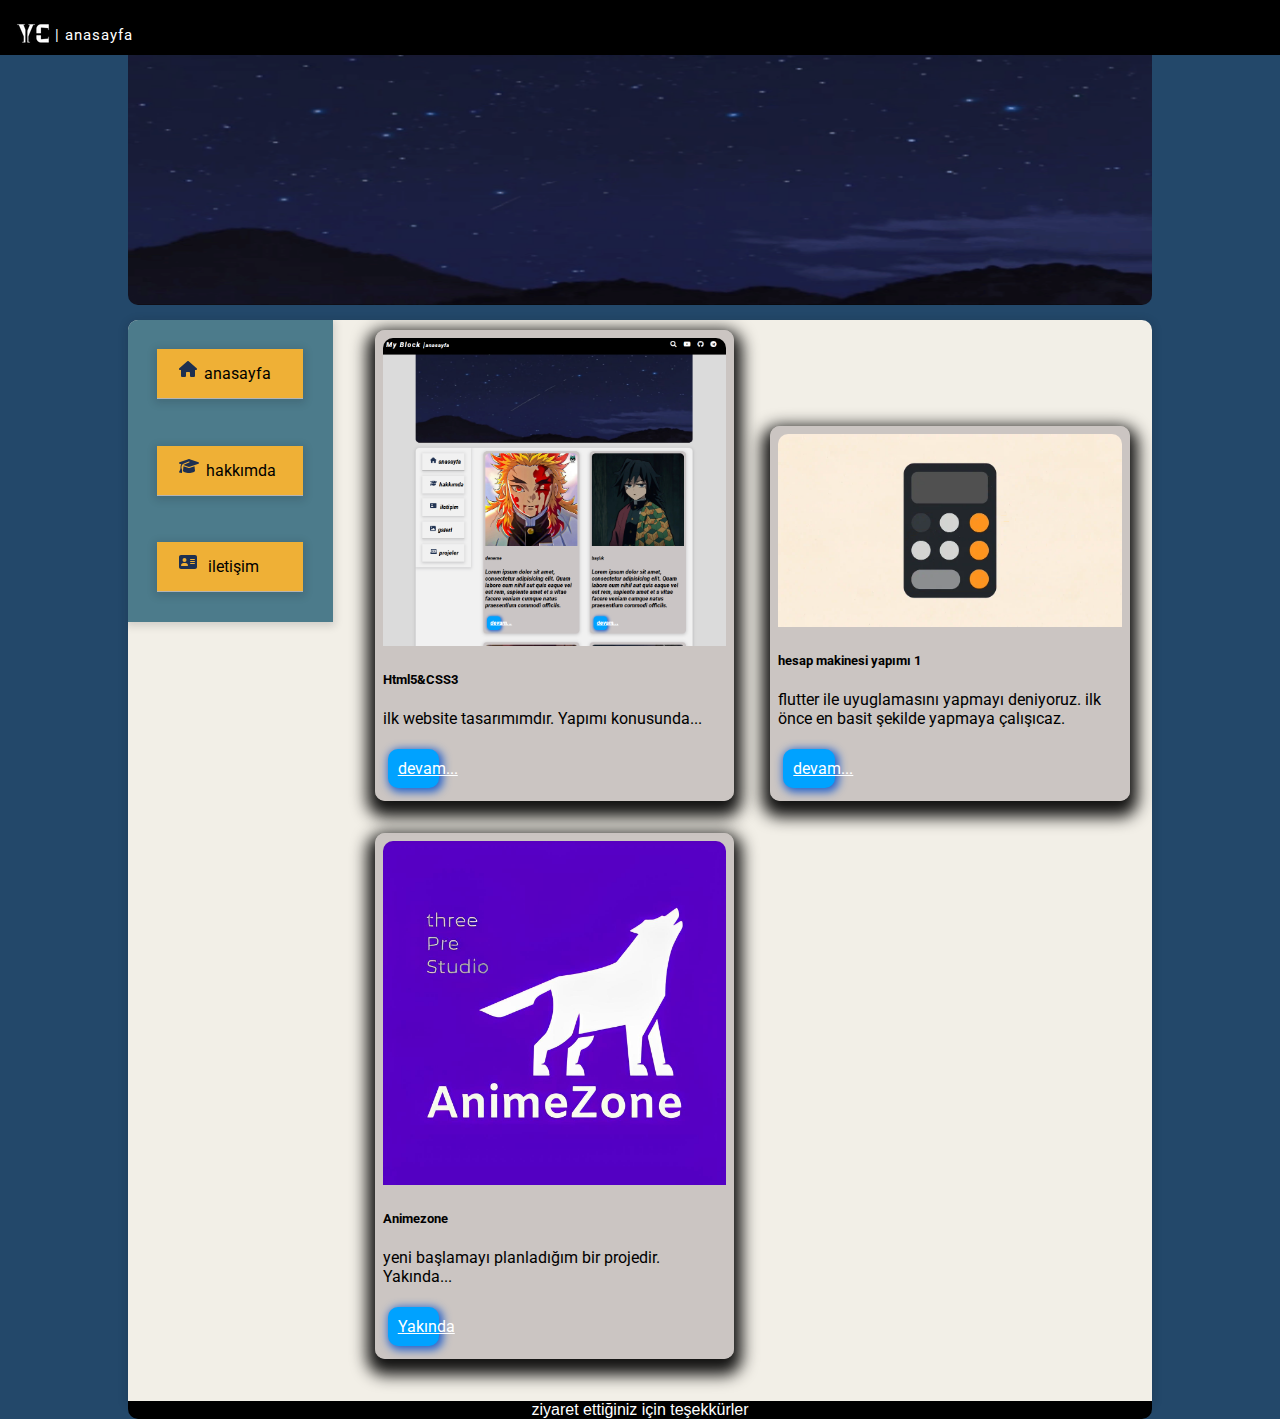
<file: index.html>
<!DOCTYPE html>
<html lang="en">
<head>
    <meta charset="UTF-8">
    <meta name="viewport" content="width=device-width, initial-scale=1.0">
    <title>anasayfa</title>
    <link rel="stylesheet" href="style/style.css">
    <link rel="preconnect" href="https://fonts.googleapis.com">
    <link rel="preconnect" href="https://fonts.googleapis.com">
    <link rel="preconnect" href="https://fonts.gstatic.com" crossorigin>
    <link href="https://fonts.googleapis.com/css2?family=Roboto:ital,wght@1,900&display=swap" rel="stylesheet">
    <link rel="stylesheet" href="https://use.fontawesome.com/releases/v5.0.13/css/all.css" integrity="sha384-DNOHZ68U8hZfKXOrtjWvjxusGo9WQnrNx2sqG0tfsghAvtVlRW3tvkXWZh58N9jp" crossorigin="anonymous">
    <link rel="icon" href="style/img/YC.png" type="image/png">

</head>
<body>
    <div class="social_bar">
        <font><span class="index"><img src="style/img/YC.png" alt=""> | anasayfa</span></font>
        

        <i><a class="topbar-link" href="https://instagram.com/00yusufcr"><i class="fab fa-instagram"></i></a></i>
        <i><a class="topbar-link" href="https://youtube.com/@00yusufcr"><i class="fab fa-youtube"></i></a></i>
        <i><a class="topbar-link" href="https://github.com/zynoxus"><i class="fab fa-github"></i></a></i>
        
       
    </div>

        <div class="container">

            <header>
                <img class="headerResim" src="style/img/uwu.gif" alt="">
                </header>
            <section>

                <nav><ul>
                    <li  class="anasayfa"><a class="li1" href="index.html"><img src="style/img/house-solid.svg" alt="">anasayfa</a></li>
                    <li  class="hakkımda"><a class="li2" href="hakkımda.html"><img src="style/img/graduation-cap-solid.svg" alt="">hakkımda</a></li>
                    <li  class="iletişim"><a class="li3" href="iletisim.html"><img src="style/img/address-card-solid.svg" alt=""> iletişim</a></li>
                    
                    <!--<li  class="galeri"><a class="li4" href="#"><img src="style/img/image-solid.svg" alt="">galeri</a></li>
                    <li  class="projeler"><a class="li5" href="#"><img src="style/img/laptop-code-solid.svg" alt="">projeler</a></li>-->
                </ul></nav>
                <main  >
                    <div class="içerik">
                        <img src="style/img/ilk_website_ss.png"  alt="resim" class="rsm">

                        <h5>Html5&CSS3</h5>
                        <p>ilk website tasarımımdır. Yapımı konusunda...</p>
                        <a href="ilk_websites.html" class="btndevam">devam...</a>
                    
                    
                    </div>
                    <div class="içerik">
                        <img src="style/img/calculator.webp"  alt="resim" class="rsm">

                        <h5>hesap makinesi yapımı 1</h5>
                        <p>flutter ile uyuglamasını yapmayı deniyoruz. ilk önce en basit şekilde yapmaya çalışıcaz.</p>
                        <a href="hesap-makinesi1.html" class="btndevam">devam...</a>
                    
                    
                    </div>
                    <div class="içerik">
                        <img src="style/img/animezone-logo.jpg"  alt="resim" class="rsm">

                        <h5>Animezone</h5>
                        <p>yeni başlamayı planladığım bir projedir. Yakında...</p>
                        <a href="" class="btndevam">Yakında</a>
                    
                    
                    </div>
                    
                    
                    <!-- 
                    <div class="içerik">
                        <img src="style/img/içerik4.jpeg"  alt="resim" class="rsm">

                        <h5>başlık</h5>
                        <p>Lorem ipsum dolor sit amet, consectetur adipisicing elit. Quam labore eum nihil aut quis eaque vel est rem, sapiente amet et a vitae facere veniam cumque natus praesentium commodi officiis.</p>
                        <a href="#" class="btndevam">devam...</a>
                    
                    
                    </div>
-->                    

                </main>

            </section>
            <footer>ziyaret ettiğiniz için teşekkürler</footer>
        </div>

</body>
</html>
</file>
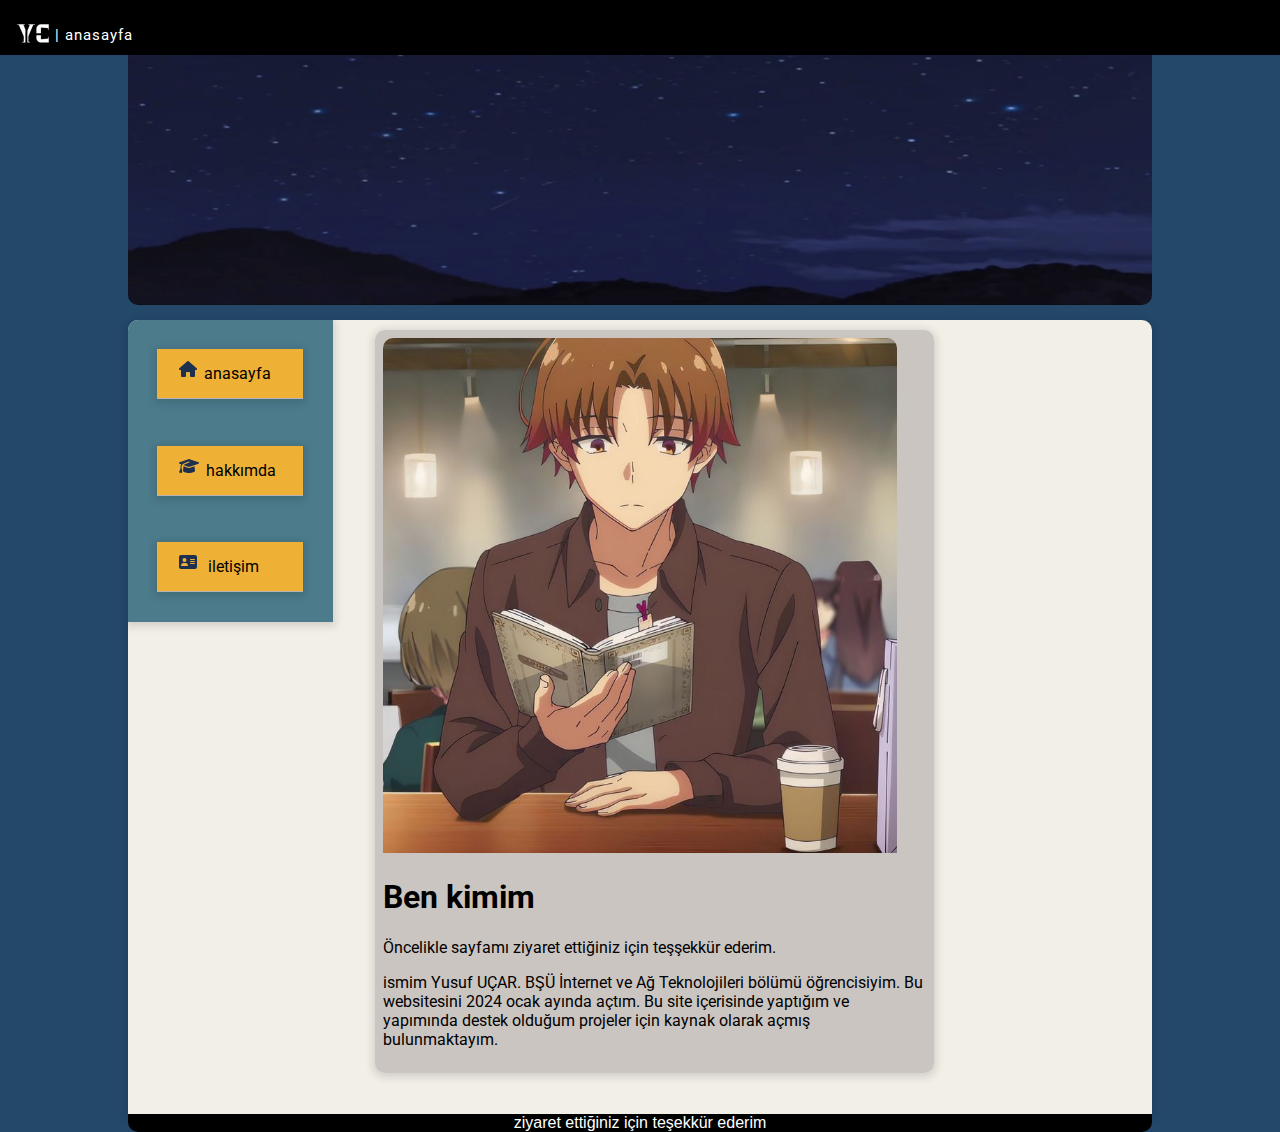
<file: hakkımda.html>
<!DOCTYPE html>
<html lang="en">
<head>
    <meta charset="UTF-8">
    <meta name="viewport" content="width=device-width, initial-scale=1.0">
    <title>anasayfa</title>
    <link rel="stylesheet" href="style/style.css">
    <link rel="preconnect" href="https://fonts.googleapis.com">
    <link rel="preconnect" href="https://fonts.googleapis.com">
    <link rel="preconnect" href="https://fonts.gstatic.com" crossorigin>
    <link href="https://fonts.googleapis.com/css2?family=Roboto:ital,wght@1,900&display=swap" rel="stylesheet">
    <link rel="stylesheet" href="https://use.fontawesome.com/releases/v5.0.13/css/all.css" integrity="sha384-DNOHZ68U8hZfKXOrtjWvjxusGo9WQnrNx2sqG0tfsghAvtVlRW3tvkXWZh58N9jp" crossorigin="anonymous">
    <link rel="icon" href="style/img/YC.png" type="image/png">
    
     <style>
        .içerik_sayfası{
        width: 70%;
        height: auto;
        display: inline-block;
        margin-left: 4%;
        margin-bottom: 4%;
        padding: 1%;


        box-shadow: 0 2px 8px 2px rgba(20, 23, 28, .15);
        border-bottom-left-radius: 10px;
        border-bottom-right-radius: 10px;
        border-top-left-radius: 10px;
        border-top-right-radius: 10px;
        background-color: #b6adada6;
    
    
     }
    </style>

</head>
<body>
    <div class="social_bar">
        <font><span class="index"><img src="style/img/YC.png" alt=""> | anasayfa</span></font>
        
    
        <i><a class="topbar-link" href="https://instagram.com/00yusufcr"><i class="fab fa-instagram"></i></a></i>
        <i><a class="topbar-link" href="https://youtube.com/@00yusufcr"><i class="fab fa-youtube"></i></a></i>
        <i><a class="topbar-link" href="https://github.com/zynoxus"><i class="fab fa-github"></i></a></i>
        
       
    </div>

        <div class="container">

            <header>
                <img class="headerResim" src="style/img/uwu.gif" alt="">
                </header>
            <section>

                <nav><ul>
                    <li  class="anasayfa"><a class="li1" href="index.html"><img src="style/img/house-solid.svg" alt="">anasayfa</a></li>
                    <li  class="hakkımda"><a class="li2" href="hakkımda.html"><img src="style/img/graduation-cap-solid.svg" alt="">hakkımda</a></li>
                    <li  class="iletişim"><a class="li3" href="iletisim.html"><img src="style/img/address-card-solid.svg" alt=""> iletişim</a></li>
                    <!--<li  class="galeri"><a class="li4" href="#"><img src="style/img/image-solid.svg" alt="">galeri</a></li>
                    <li  class="projeler"><a class="li5" href="#"><img src="style/img/laptop-code-solid.svg" alt="">projeler</a></li>-->
                </ul></nav>
                <main  >
                    <div class="içerik_sayfası">
                        <img src="style/img/kapak1.png"  alt="resim" class="rsm">

                        <h1>Ben kimim</h1>
                        <p>Öncelikle sayfamı ziyaret ettiğiniz için teşşekkür ederim. </p>
                        <p> ismim Yusuf UÇAR. BŞÜ İnternet ve Ağ Teknolojileri bölümü öğrencisiyim. 
                            Bu websitesini 2024 ocak ayında açtım. 
                            Bu site içerisinde yaptığım ve yapımında destek olduğum projeler için kaynak olarak açmış bulunmaktayım. </p>
                    
                    
                
                    
                    
                    </div>

                </main>

            </section>
            <footer>ziyaret ettiğiniz için teşekkür ederim</footer>
        </div>

</body>
</html>
</file>
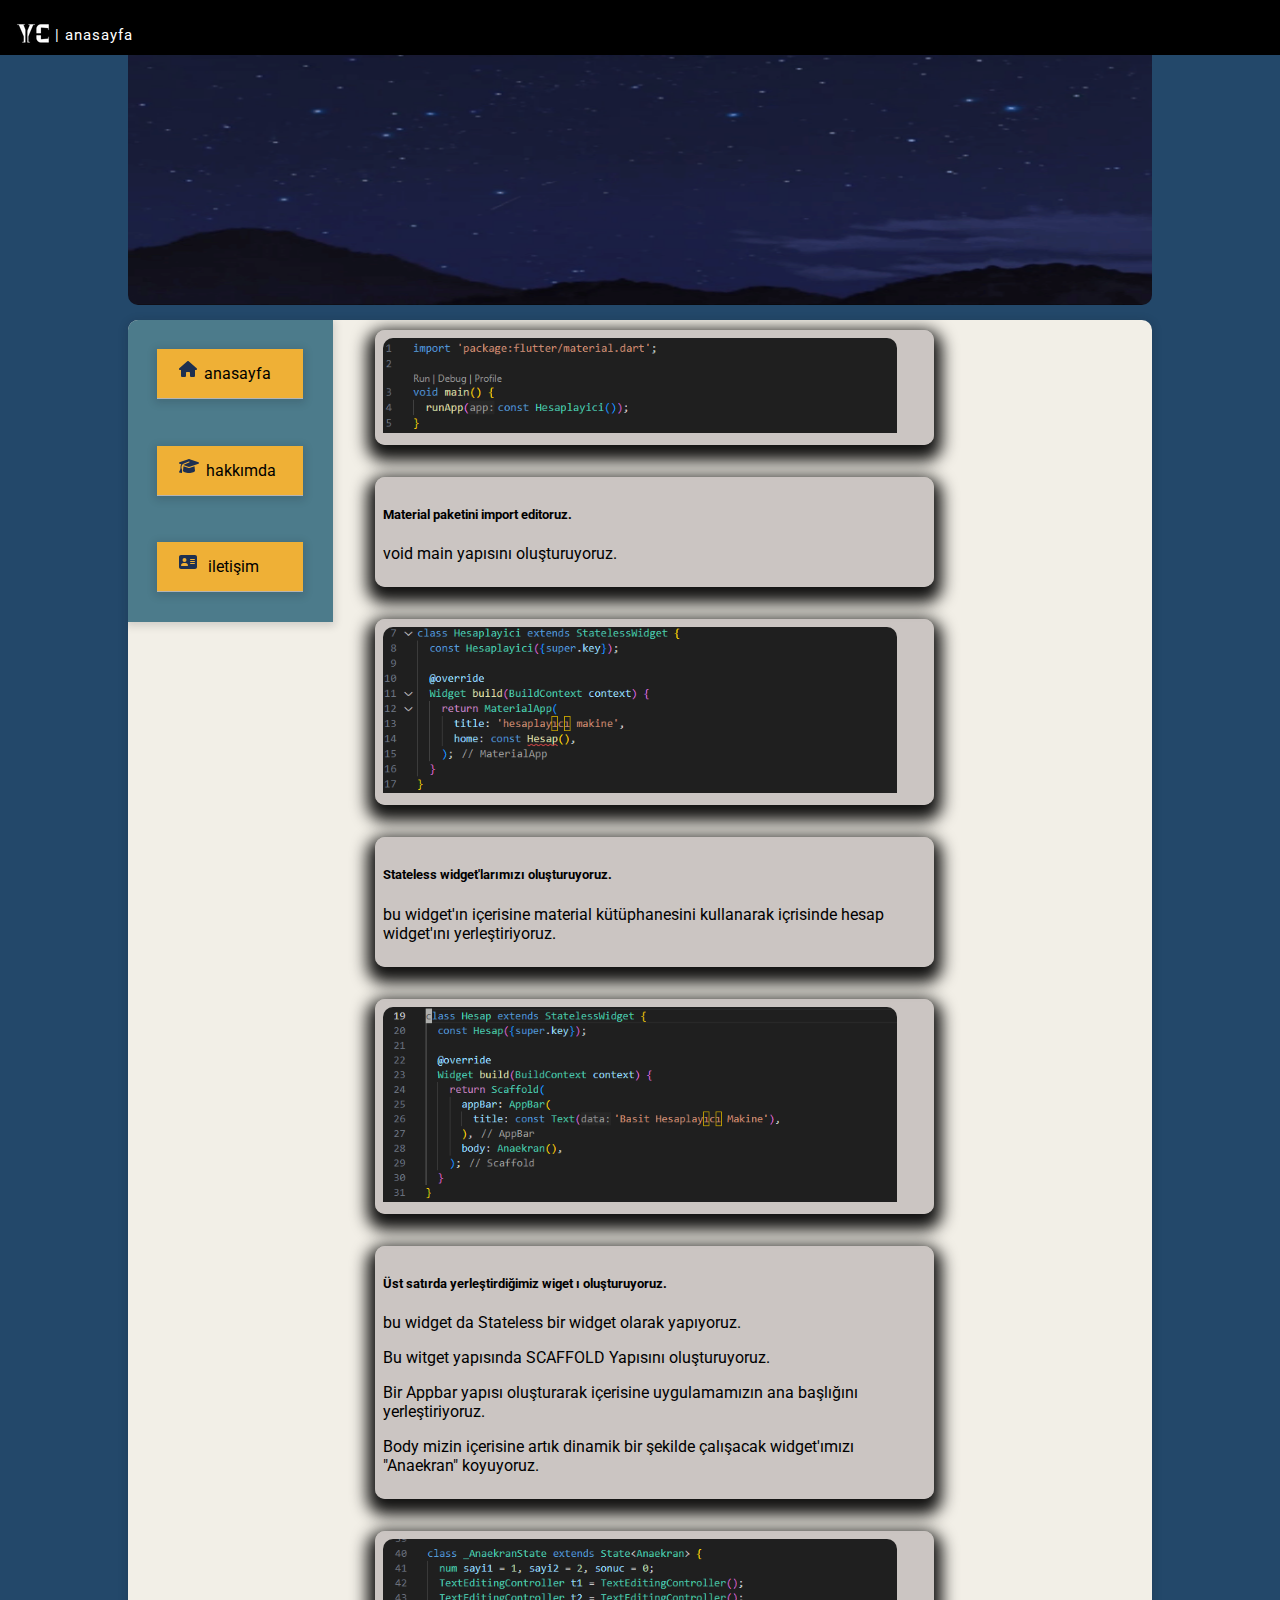
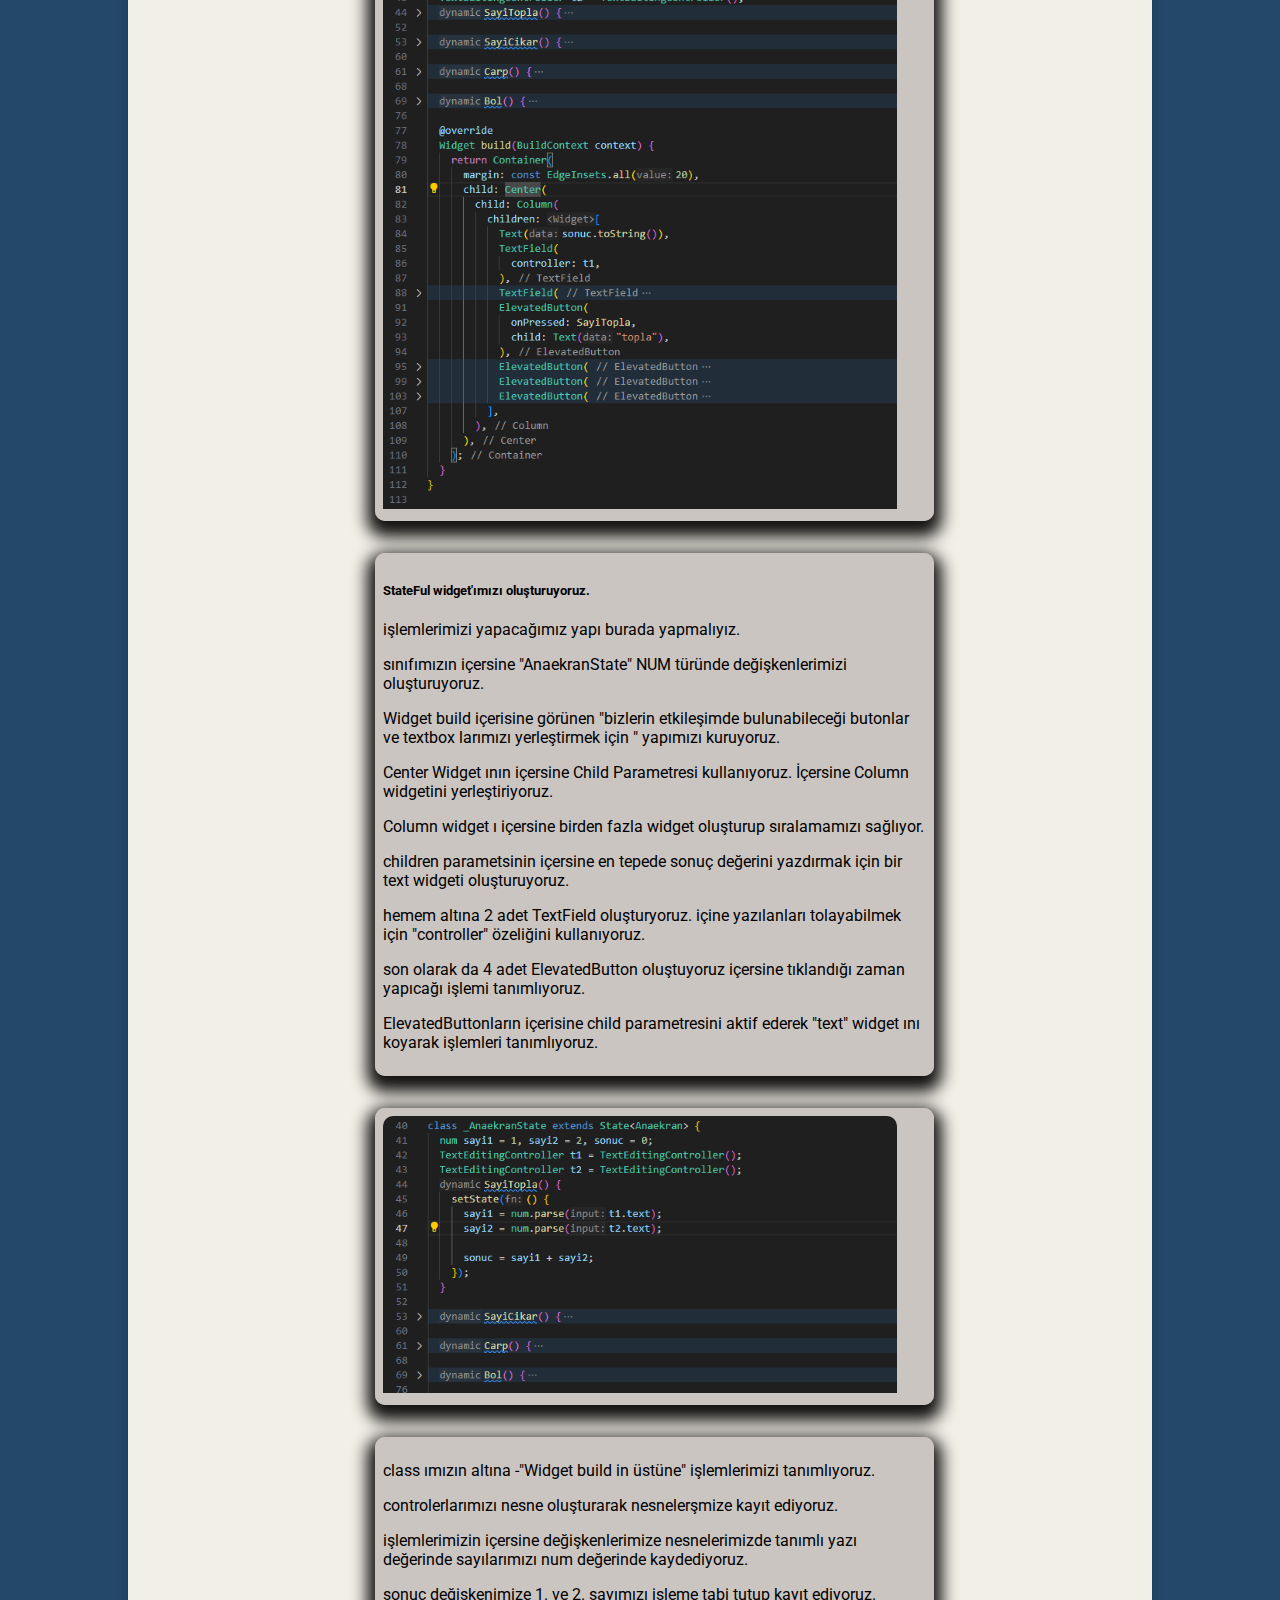
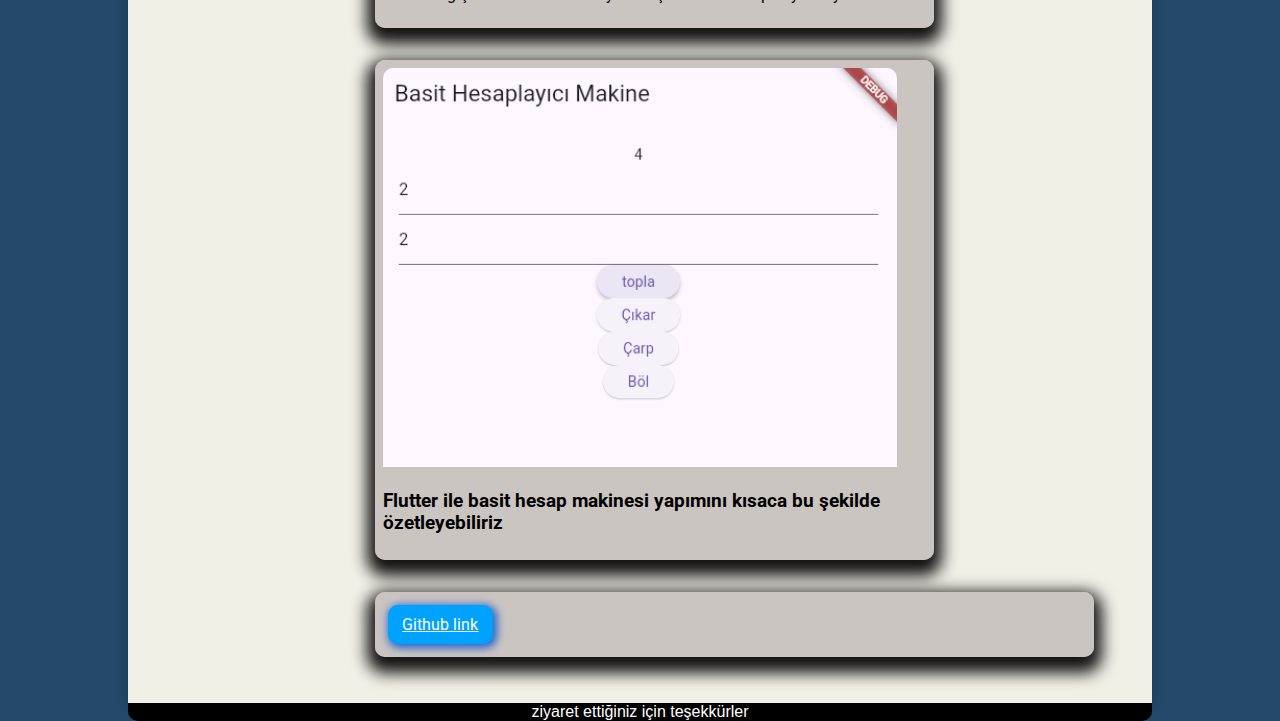
<file: hesap-makinesi1.html>
<!DOCTYPE html>
<html lang="en">
<head>
    <meta charset="UTF-8">
    <meta name="viewport" content="width=device-width, initial-scale=1.0">
    <title>anasayfa</title>
    <link rel="stylesheet" href="style/style.css">
    <link rel="preconnect" href="https://fonts.googleapis.com">
    <link rel="preconnect" href="https://fonts.googleapis.com">
    <link rel="preconnect" href="https://fonts.gstatic.com" crossorigin>
    <link href="https://fonts.googleapis.com/css2?family=Roboto:ital,wght@1,900&display=swap" rel="stylesheet">
    <link rel="stylesheet" href="https://use.fontawesome.com/releases/v5.0.13/css/all.css" integrity="sha384-DNOHZ68U8hZfKXOrtjWvjxusGo9WQnrNx2sqG0tfsghAvtVlRW3tvkXWZh58N9jp" crossorigin="anonymous">
    <link rel="icon" href="style/img/YC.png" type="image/png">

</head>
<body>
    <div class="social_bar">
        <font><span class="index"><img src="style/img/YC.png" alt=""> | anasayfa</span></font>
        

        <i><a class="topbar-link" href="https://instagram.com/00yusufcr"><i class="fab fa-instagram"></i></a></i>
        <i><a class="topbar-link" href="https://youtube.com/@00yusufcr"><i class="fab fa-youtube"></i></a></i>
        <i><a class="topbar-link" href="https://github.com/zynoxus"><i class="fab fa-github"></i></a></i>
        
       
    </div>

        <div class="container">

            <header>
                <img class="headerResim" src="style/img/uwu.gif" alt="">
                </header>
            <section>

                <nav><ul>
                    <li  class="anasayfa"><a class="li1" href="index.html"><img src="style/img/house-solid.svg" alt="">anasayfa</a></li>
                    <li  class="hakkımda"><a class="li2" href="hakkımda.html"><img src="style/img/graduation-cap-solid.svg" alt="">hakkımda</a></li>
                    <li  class="iletişim"><a class="li3" href="iletisim.html"><img src="style/img/address-card-solid.svg" alt=""> iletişim</a></li>
                    <!--<li  class="galeri"><a class="li4" href="#"><img src="style/img/image-solid.svg" alt="">galeri</a></li>
                    <li  class="projeler"><a class="li5" href="#"><img src="style/img/laptop-code-solid.svg" alt="">projeler</a></li>-->
                </ul></nav>
                <main  >
                    <div class="içerik_sayfası2">
                        <img src="style/img/proje-görseli1.png" alt="resim" class="rsm">
                    </div>
                    <div class="içerik_sayfası2">
                        <h5>Material paketini import editoruz.</h5>
                        <p>void main yapısını oluşturuyoruz.</p>
                    </div>
                    <div class="içerik_sayfası2">
                        <img src="style/img/proje-görseli2.png"  alt="resim" class="rsm">
                    </div>
                    <div class="içerik_sayfası2">
                        <h5>Stateless widget'larımızı oluşturuyoruz.</h5>
                        <p>bu widget'ın içerisine material kütüphanesini kullanarak içrisinde hesap widget'ını yerleştiriyoruz.</p>
                    </div>
                    <div class="içerik_sayfası2">
                        <img src="style/img/proje-görseli3.png"  alt="resim" class="rsm">
                    </div>
                    <div class="içerik_sayfası2">
                        <h5>Üst satırda yerleştirdiğimiz wiget ı oluşturuyoruz.</h5>
                        <p>bu widget da Stateless bir widget olarak yapıyoruz. </p>
                        <p>Bu witget yapısında SCAFFOLD Yapısını oluşturuyoruz.</p>
                        <p>Bir Appbar yapısı oluşturarak içerisine uygulamamızın ana başlığını yerleştiriyoruz.</p>
                        <p>Body mizin içerisine artık dinamik bir şekilde çalışacak widget'ımızı "Anaekran" koyuyoruz.</p>
                    </div>
                    <div class="içerik_sayfası2">
                        <img src="style/img/proje-görseli4.1.png"  alt="resim" class="rsm">
                    </div>
                    <div class="içerik_sayfası2">
                        <h5>StateFul widget'ımızı oluşturuyoruz.</h5>
                        <p>işlemlerimizi yapacağımız yapı burada yapmalıyız.</p>
                        <p>sınıfımızın içersine "AnaekranState" NUM türünde değişkenlerimizi oluşturuyoruz.</p>
                        <p>Widget build içerisine görünen "bizlerin etkileşimde bulunabileceği butonlar ve textbox larımızı yerleştirmek için " yapımızı kuruyoruz.</p>
                        <p>Center Widget ının içersine Child Parametresi kullanıyoruz. İçersine Column widgetini yerleştiriyoruz.</p>
                        <p>Column widget ı içersine birden fazla widget oluşturup sıralamamızı sağlıyor.</p>
                        <p>children parametsinin içersine en tepede sonuç değerini yazdırmak için bir text widgeti oluşturuyoruz.</p>
                        <p>hemem altına 2 adet TextField oluşturyoruz. içine yazılanları tolayabilmek için "controller" özeliğini kullanıyoruz.</p>
                        <p>son olarak da 4 adet ElevatedButton oluştuyoruz içersine tıklandığı zaman yapıcağı işlemi tanımlıyoruz.</p>
                        <p>ElevatedButtonların içerisine child parametresini aktif ederek "text" widget ını koyarak işlemleri tanımlıyoruz.</p>
                        

                        
                    </div>
                    <div class="içerik_sayfası2">
                        <img src="style/img/proje-görseli5.png"  alt="resim" class="rsm">
                    </div>
                    <div class="içerik_sayfası2">
                        <p>class ımızın altına -"Widget build in üstüne" işlemlerimizi tanımlıyoruz.</p>
                        <p>controlerlarımızı nesne oluşturarak nesnelerşmize kayıt ediyoruz.</p>
                        <p>işlemlerimizin içersine değişkenlerimize nesnelerimizde tanımlı yazı değerinde sayılarımızı num değerinde kaydediyoruz.</p>
                        <p>sonuc değişkenimize 1. ve 2. sayımızı işleme tabi tutup kayıt ediyoruz.</p>
                    </div>
                    <div class="içerik_sayfası2">
                        <img src="style/img/proje-görseli6.png"  alt="resim" class="rsm">

                        <h3>Flutter ile basit hesap makinesi yapımını kısaca bu şekilde özetleyebiliriz</h3>
                    
                    
                    </div>
                   <div class="içerik_sayfası">
                    <a href="https://github.com/zynoxus/flutter-projelerim" class="btndevam" style="float: center; text-align: center;"><i class="fab fa-github"></i> <text style="text-decoration: none;"> Github link</text></a>
                   </div>

                </main>

            </section>
            <footer>ziyaret ettiğiniz için teşekkürler</footer>
        </div>

</body>
</html>
</file>
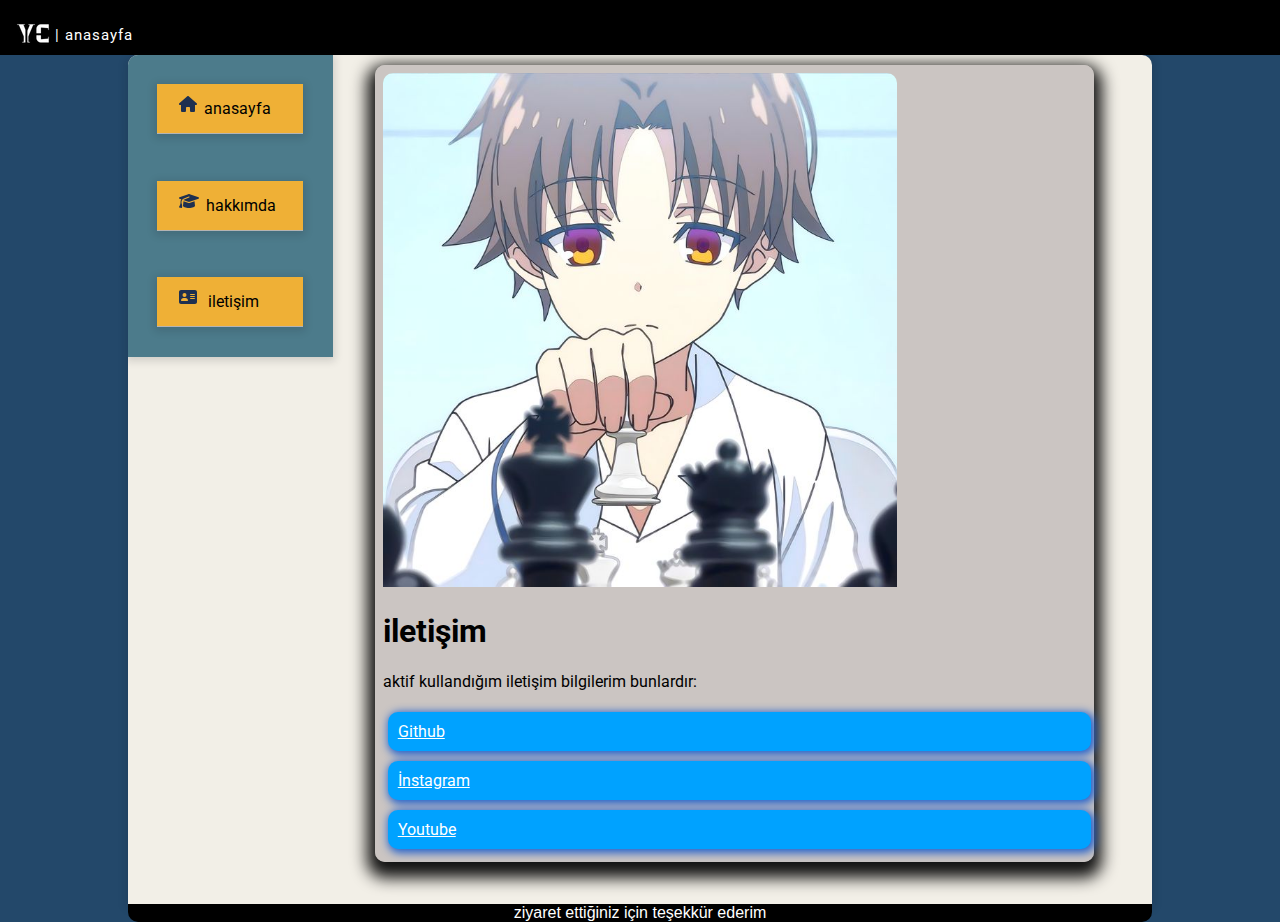
<file: iletisim.html>
<!DOCTYPE html>
<html lang="en">
<head>
    <meta charset="UTF-8">
    <meta name="viewport" content="width=device-width, initial-scale=1.0">
    <title>anasayfa</title>
    <link rel="stylesheet" href="style/style.css">
    <link rel="preconnect" href="https://fonts.googleapis.com">
    <link rel="preconnect" href="https://fonts.googleapis.com">
    <link rel="preconnect" href="https://fonts.gstatic.com" crossorigin>
    <link href="https://fonts.googleapis.com/css2?family=Roboto:ital,wght@1,900&display=swap" rel="stylesheet">
    <link rel="stylesheet" href="https://use.fontawesome.com/releases/v5.0.13/css/all.css" integrity="sha384-DNOHZ68U8hZfKXOrtjWvjxusGo9WQnrNx2sqG0tfsghAvtVlRW3tvkXWZh58N9jp" crossorigin="anonymous">
    <link rel="icon" href="style/img/YC.png" type="image/png">
   
    

</head>
<body>
    <div class="social_bar">
        <font><span class="index"><img src="style/img/YC.png" alt=""> | anasayfa</span></font>
        
    
        <i><a class="topbar-link" href="https://instagram.com/00yusufcr"><i class="fab fa-instagram"></i></a></i>
        <i><a class="topbar-link" href="https://youtube.com/@00yusufcr"><i class="fab fa-youtube"></i></a></i>
        <i><a class="topbar-link" href="https://github.com/zynoxus"><i class="fab fa-github"></i></a></i>
        
       
    </div>

        <div class="container">

            <!--<header>
                <img class="headerResim" src="style/img/uwu.gif" alt="">
                </header>-->
            <section>

                <nav><ul>
                    <li  class="anasayfa"><a class="li1" href="index.html"><img src="style/img/house-solid.svg" alt="">anasayfa</a></li>
                    <li  class="hakkımda"><a class="li2" href="hakkımda.html"><img src="style/img/graduation-cap-solid.svg" alt="">hakkımda</a></li>
                    <li  class="iletişim"><a class="li3" href="iletisim.html"><img src="style/img/address-card-solid.svg" alt=""> iletişim</a></li>
                    <!--<li  class="galeri"><a class="li4" href="#"><img src="style/img/image-solid.svg" alt="">galeri</a></li>
                    <li  class="projeler"><a class="li5" href="#"><img src="style/img/laptop-code-solid.svg" alt="">projeler</a></li>-->
                </ul></nav>
                <main  >
                    <div class="içerik_sayfası">
                        <img src="style/img/kapak2.2.jpg"  alt="resim" class="rsm">

                        <h1>iletişim</h1>
                        <p>aktif kullandığım iletişim bilgilerim bunlardır:</p>
                        <a href="https://github.com/zynoxus/zynoxus.github.io" style="width: 100%;" class="btndevam"><i class="fab fa-github"></i> Github</a>
                        <a href="https://instagram.com/00yusufcr" style="width: 100%;" class="btndevam"><i class="fab fa-instagram"></i> İnstagram</a>
                        <a href="https://youtube.com/@00yusufcr" style="width: 100%;" class="btndevam"><i class="fab fa-youtube"></i> Youtube</a>
                        </div>
                    

                </main>

            </section>
            <footer>ziyaret ettiğiniz için teşekkür ederim</footer>
        </div>

</body>
</html>
</file>
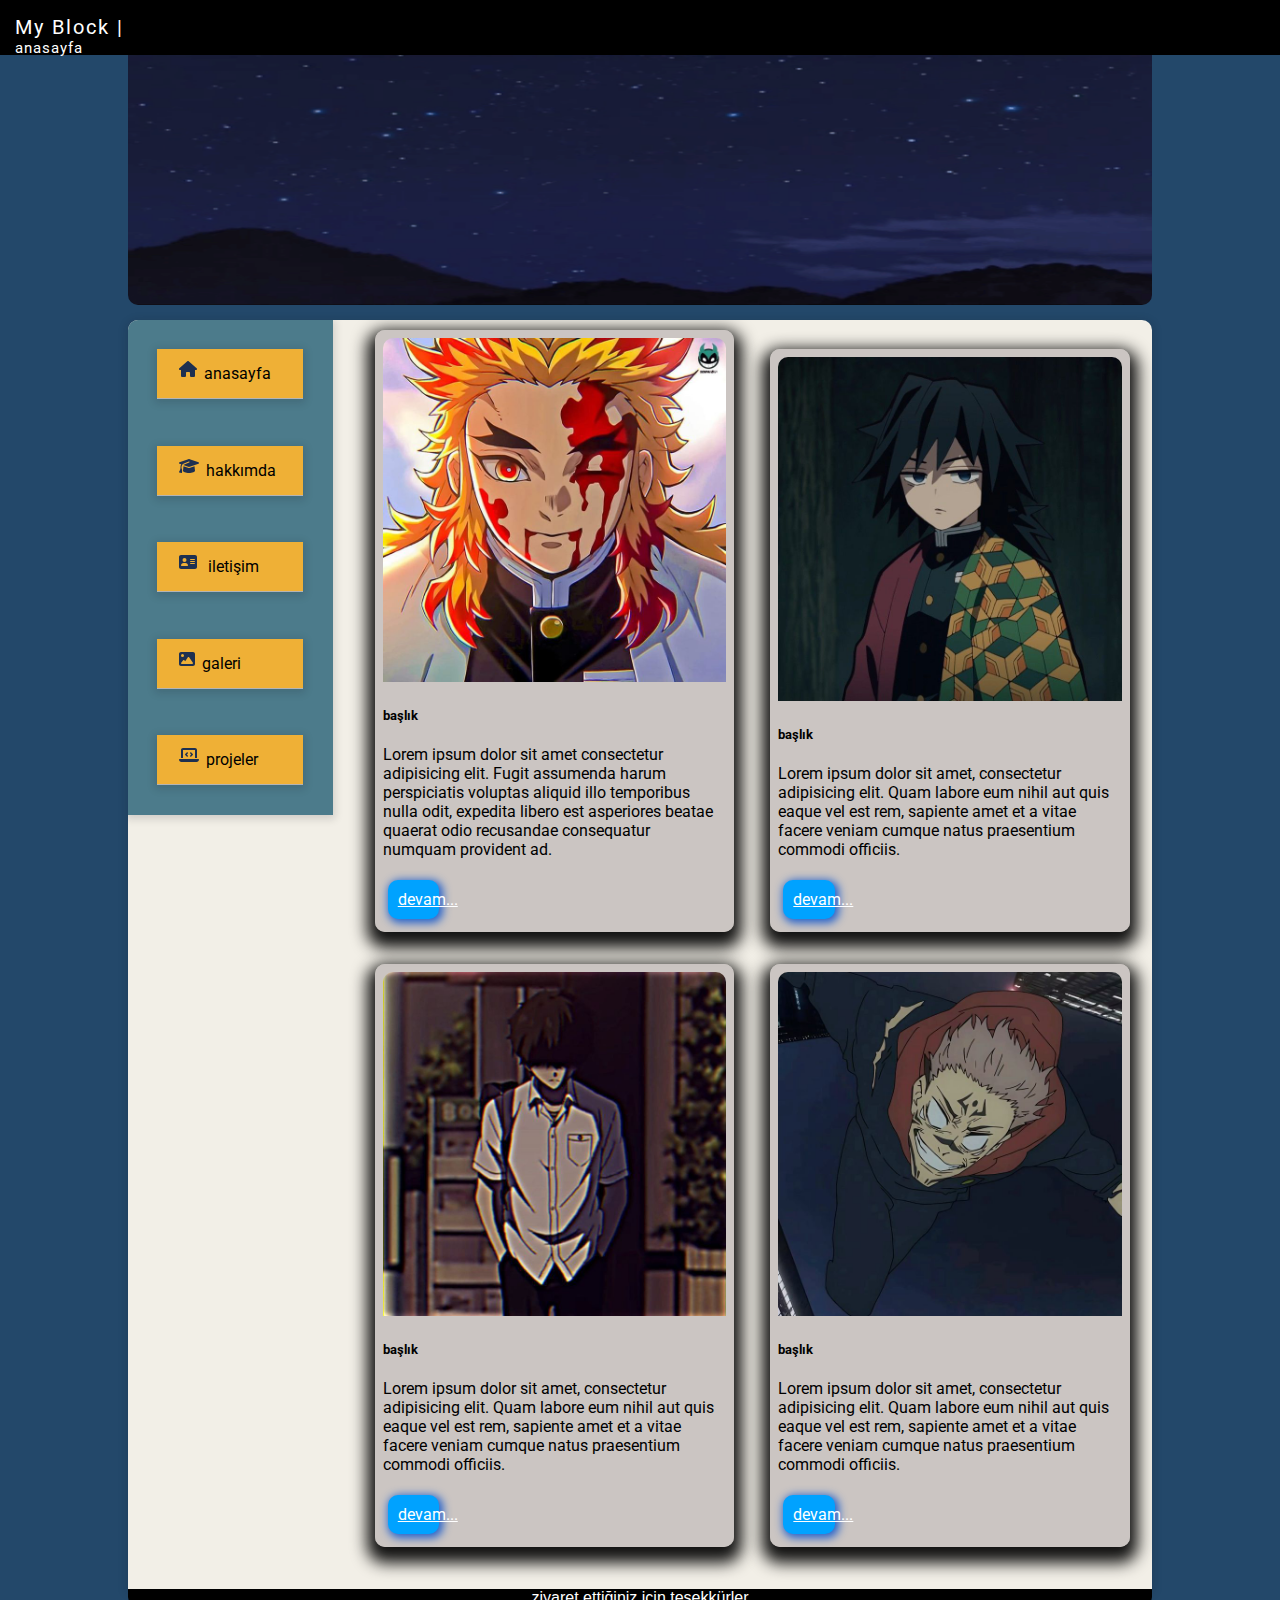
<file: ornek.html>
<!DOCTYPE html>
<html lang="en">
<head>
    <meta charset="UTF-8">
    <meta name="viewport" content="width=device-width, initial-scale=1.0">
    <title>anasayfa</title>
    <link rel="stylesheet" href="style/style.css">
    <link rel="preconnect" href="https://fonts.googleapis.com">
    <link rel="preconnect" href="https://fonts.googleapis.com">
    <link rel="preconnect" href="https://fonts.gstatic.com" crossorigin>
    <link href="https://fonts.googleapis.com/css2?family=Roboto:ital,wght@1,900&display=swap" rel="stylesheet">
    <link rel="stylesheet" href="https://use.fontawesome.com/releases/v5.0.13/css/all.css" integrity="sha384-DNOHZ68U8hZfKXOrtjWvjxusGo9WQnrNx2sqG0tfsghAvtVlRW3tvkXWZh58N9jp" crossorigin="anonymous">


</head>
<body>
    <div class="social_bar">
        <font>My Block |<span class="index">anasayfa</span></font>
        

        <i class="fas fa-search"></i>
        <i class="fab fa-youtube"></i>
        <i class="fab fa-github"></i>
        <i class="fab fa-telegram"></i>
       
    </div>

        <div class="container">

            <header>
                <img class="headerResim" src="style/img/rui uwu.gif" alt="">
                </header>
            <section>

                <nav><ul>
                    <li  class="anasayfa"><a class="li1" href="#"><img src="style/img/house-solid.svg" alt="">anasayfa</a></li>
                    <li  class="hakkımda"><a class="li2" href="#"><img src="style/img/graduation-cap-solid.svg" alt="">hakkımda</a></li>
                    <li  class="iletişim"><a class="li3" href="#"><img src="style/img/address-card-solid.svg" alt=""> iletişim</a></li>
                    <li  class="galeri"><a class="li4" href="#"><img src="style/img/image-solid.svg" alt="">galeri</a></li>
                    <li  class="projeler"><a class="li5" href="#"><img src="style/img/laptop-code-solid.svg" alt="">projeler</a></li>
                </ul></nav>
                <main  >
                    <div class="içerik">
                        <img src="style/img/içerik1.jpeg"  alt="resim" class="rsm">

                        <h5>başlık</h5>
                        <p>Lorem ipsum dolor sit amet consectetur adipisicing elit. Fugit assumenda harum perspiciatis voluptas aliquid illo temporibus nulla odit, expedita libero est asperiores beatae quaerat odio recusandae consequatur numquam provident ad.</p>
                        <a href="#" class="btndevam">devam...</a>
                    
                    
                    </div>
                    <div class="içerik">
                        <img src="style/img/içerik2.jpeg"  alt="resim" class="rsm">

                        <h5>başlık</h5>
                        <p>Lorem ipsum dolor sit amet, consectetur adipisicing elit. Quam labore eum nihil aut quis eaque vel est rem, sapiente amet et a vitae facere veniam cumque natus praesentium commodi officiis.</p>
                        <a href="#" class="btndevam">devam...</a>
                    
                    
                    </div>
                    <div class="içerik">
                        <img src="style/img/içerik3.jpeg"  alt="resim" class="rsm">

                        <h5>başlık</h5>
                        <p>Lorem ipsum dolor sit amet, consectetur adipisicing elit. Quam labore eum nihil aut quis eaque vel est rem, sapiente amet et a vitae facere veniam cumque natus praesentium commodi officiis.</p>
                        <a href="#" class="btndevam">devam...</a>
                    
                    
                    </div>
                    <div class="içerik">
                        <img src="style/img/içerik4.jpeg"  alt="resim" class="rsm">

                        <h5>başlık</h5>
                        <p>Lorem ipsum dolor sit amet, consectetur adipisicing elit. Quam labore eum nihil aut quis eaque vel est rem, sapiente amet et a vitae facere veniam cumque natus praesentium commodi officiis.</p>
                        <a href="#" class="btndevam">devam...</a>
                    
                    
                    </div>
                    

                </main>

            </section>
            <footer>ziyaret ettiğiniz için teşekkürler</footer>
        </div>

</body>
</html>
</file>
<file: style/style.css>
* {
    box-sizing: border-box;
}
body{
    
    margin: 0 ;
    padding: 0%;
    background-color: #23486A;
    font-family: 'Roboto', sans-serif;
    
}

.social_bar {
background-color: black;
color: white;
height: 55px;
width: 100%;
top: 0;
z-index: 1;
font-size: 18px;
text-align: right;
padding: 15px;

}

font{
    font-size: 20px;
    float: left;
    letter-spacing: 2px ;
}
span {
    font-size:15px ;
    letter-spacing: 1px;
}

.social_bar>i{
    margin-right: 15px;
}

.social_bar>i:hover{
   opacity: 0,5;
   color: blueviolet;
}

.topbar-link{
    opacity: 0,5;
    
    color: white;
    
 }

.topbar-link:hover{
    opacity: 0,5;
    color: blueviolet;
 }

.container{
    width: 80%;
    margin: auto;
    height: auto;
}

header{
    width: 100%;
    height: 250px;
    margin-bottom: 15px;
}

.headerResim{
    width:100% ;
    height: 100%;
    border-bottom-right-radius: 10px;
    border-bottom-left-radius:10px ;
}

section{
    width: 100%;
    height:100%;
    background-color: #F2EFE7;
    border-top-left-radius:10px ;
    border-top-right-radius: 10px;
    box-shadow: 0 2px 8px 2px rgba(20, 23, 28, .15);
    overflow: auto;
}

nav{
    width: 20%;
    float: left;
    height: 100%;
    
    box-shadow: 0 2px 8px 2px rgba(20, 23, 28, .15);
    transition: 2s padding ;
    background-color: #4C7B8B;
 



}

nav ul{
    width: auto;
    height: 100%;
    margin: 3%;
    padding: 0%;
    transition: 2s padding ;


}

nav ul li{
    list-style-type: none;
    text-align: left;
    transition: 1s padding ;
    padding: 5px;
    

}


nav ul li:hover{
    list-style-type: none;
    text-align: left;
    padding: 5px;
    

}

nav li a{
    height: 50px;
    line-height: 50px;
    text-decoration: none;
    background-color:#EFB036;
    color: black;
    border-bottom: 1px solid #b4b4b4;
    padding-left: 20px;
    display: block;
    box-shadow: 0 2px 8px 2px rgba(20, 23, 28, .15);
    margin: 10%;
    transition: 1.5s padding ;
    white-space: nowrap;
    text-overflow: ellipsis;

}


nav li a:hover{
    color: #b4b4b4;
    background-color: black;
    text-align: left center;
    -webkit-transform: translate(0px, -10px) scale(1.2);
          transform: translate(0px, -10px) scale(1.2);

}

.li1:hover{
    border-radius:10px ;

}
.li2:hover{
    border-radius:10px ;
}
.li3:hover{
    border-radius:10px ;
}
.li4:hover{
    border-radius:10px ;
}

.li5:hover{
    border-radius:10px ;
}
.index{
    display: flex;
    align-items: center;
}

.index:hover{
    color: blueviolet;
    background-color: rgb(65, 64, 64);
    
    border-bottom-right-radius:10px;
    border-bottom-left-radius:10px ;
    border-top-right-radius: 10px;
    border-top-left-radius: 10px;

}

nav ul li a img {
    padding: 2px;
    margin-right: 4%;
    text-align: center;
    

}

main{
    float: right;
    height: auto;
    width: 80%;
    padding: 10px;

}



.içerik{
    width: 45%;
    height: auto;
    display: inline-block;
    margin-left: 4%;
    margin-bottom: 4%;
    padding: 1%;


    box-shadow: 0 8px 16px 8px rgba(0, 0, 0, 0.925);
    border-bottom-left-radius: 10px;
    border-bottom-right-radius: 10px;
    border-top-left-radius: 10px;
    border-top-right-radius: 10px;
    background-color: #b6adada6;
    
    
}
.içerik_sayfası{
    width: 90%;
    height: auto;
    display: inline-block;
    margin-left: 4%;
    margin-bottom: 4%;
    padding: 1%;


    box-shadow: 0 8px 16px 8px rgba(0, 0, 0, 0.925);
    border-bottom-left-radius: 10px;
    border-bottom-right-radius: 10px;
    border-top-left-radius: 10px;
    border-top-right-radius: 10px;
    background-color: #b6adada6;


 }

 .içerik_sayfası2{
    width: 70%;
    height: auto;
    display: inline-block;
    margin-left: 4%;
    margin-bottom: 4%;
    padding: 1%;


    box-shadow: 0 8px 16px 8px rgba(0, 0, 0, 0.925);
    border-bottom-left-radius: 10px;
    border-bottom-right-radius: 10px;
    border-top-left-radius: 10px;
    border-top-right-radius: 10px;
    background-color: #b6adada6;


 }

.rsm{
    width: 100%;
    height: auto;
    max-width: 514px;
    max-height: auto;
    border-top-left-radius: 10px;
    border-top-right-radius: 10px;
}

.btndevam{
    float: left;
    background-color: rgb(0, 162, 255);
    color: white;
    padding: 10px;
    box-shadow: 2px 2px 8px 2px rgb(37, 98, 204);
    border-radius: 10px;
    margin:5px ;
    width: 15%;
    height: auto;
    text-align: left;
    transition: 1s background-color ;
}

.btndevam:hover{
    background-color:white ;
    padding-top: 10px;
    color:rgb(0, 162, 255) ;
    box-shadow: 2px 2px 8px 2px rgb(164, 172, 187);


}










footer{
    text-align: center;
    font-family: 'Lucida Sans', 'Lucida Sans Regular', 'Lucida Grande', 'Lucida Sans Unicode', Geneva, Verdana, sans-serif;
    background-color: black;
    color: white;
    border-bottom-right-radius: 10px;
    border-bottom-left-radius:10px ;
 }
</file>
